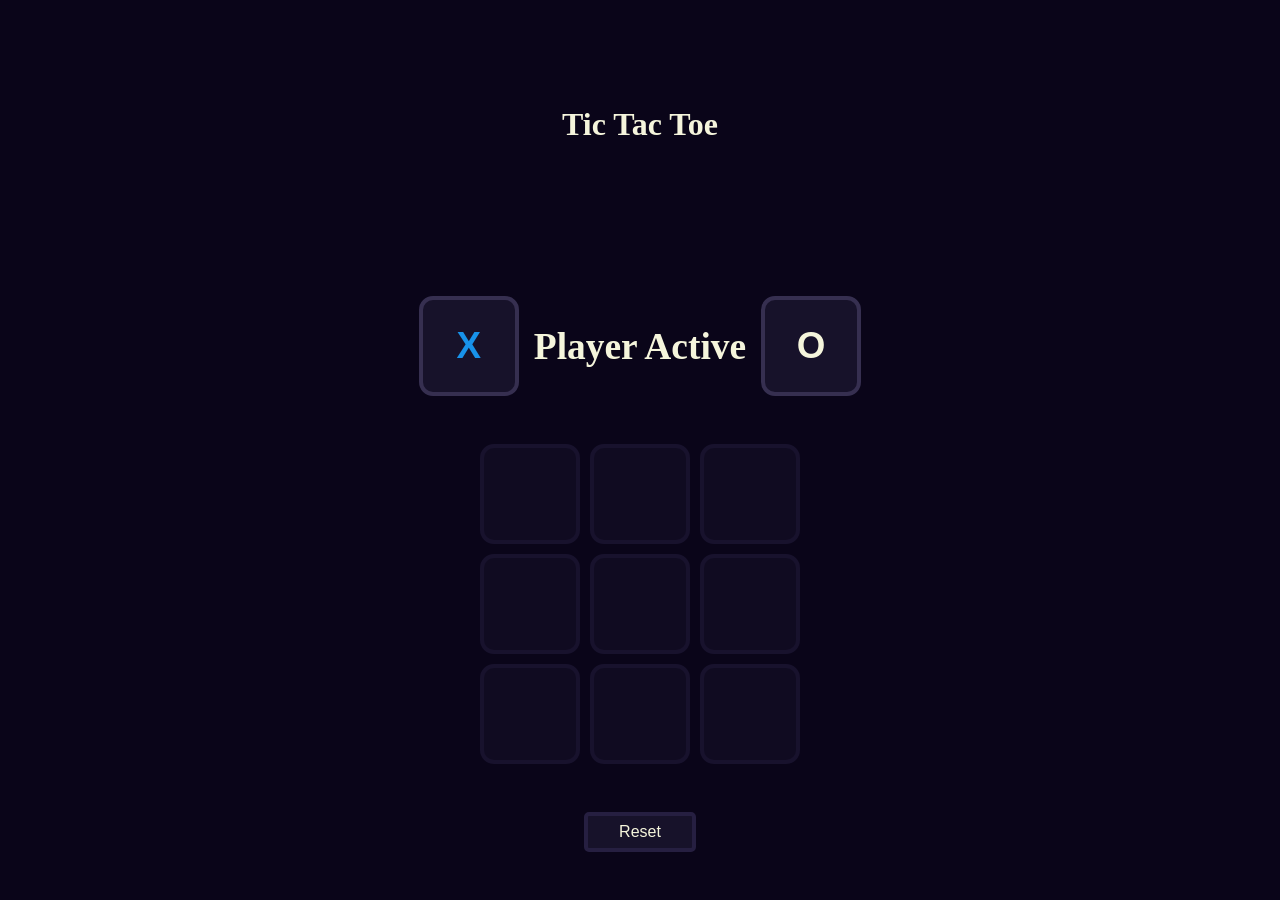
<file: tic tac toe.html>
<!DOCTYPE html>
<html lang="en">
<head>
    <meta charset="UTF-8">
    <meta name="viewport" content="width=device-width, initial-scale=1.0">
    <title>Tic Tac Toe</title>
    <link href="tttStyles.css" rel="stylesheet">

</head>
<body>
    <h1 class="heading" style="justify-self: center;">Tic Tac Toe</h1>
    <div class='activePlayers'>
        <button id="xIndic" class="player xActive">X</button>
        <h3>Player Active</h3>
        <button id="oIndic" class="player">O</button>
    </div>
    <div class="container">
        <button class="box"></button>
        <button class="box"></button>
        <button class="box"></button>
        <button class="box"></button>
        <button class="box"></button>
        <button class="box"></button>
        <button class="box"></button>
        <button class="box"></button>
        <button class="box"></button>
    </div>
    <button class="reset">Reset</button>
    <div class="banner">
    </div>


<!--SCRIPT-->
    <script src="tttJS.js"></script>
</body>
</html>
</file>
<file: tttStyles.css>
*{
            margin:0;
            padding:0;
        }
        body{
            gap:3rem;
            display: grid;
            grid-template-rows: repeat(1,1fr);
            justify-content: center;
            align-items: center;
            background-color: #0a0519;
            min-height: 100vh;
            color: beige;
        }

        .activePlayers{
            display: flex;
            flex-direction: row;
            justify-content: space-between;
            align-items: center;
            font-size: 2rem;
            gap:15px;
        }
        .container{
            display: grid;
            justify-content: center;
            align-items: center; 
            grid-template-columns: repeat(3,100px);

            gap:10px;
        }

        .box, .player {
            height: 100px;
            width:100px;
            font-size: 2.3rem;
            font-weight: bold;
            border-radius: 14px;
            opacity: 0.5;
            color: beige;
            align-items: center;
            justify-items: center;
            cursor: pointer;
        }


        .reset{
            padding: 7px;
            width: 7rem;
            font-size: 1rem;
            justify-self: center;
            margin-bottom: 3rem;
            border-radius: 5px;   
            color: beige;        
            cursor: pointer;
        }

        .reset, .box, .player{
            background-color: #17122a;
            border: solid 4px #261f41;
        }

        .player{
            opacity: 1;
            border: solid 4px #362f50;
        }
        .xActive{
            color: #1892ea;
        }

        .oActive{
            color: #a737ff;
        }

        .box:hover{
            border: solid 4px #3a315d;
        }

        .banner {
    position: fixed;
    /* important trio */
    top: 50%;                               
    left: 50%;
    transform: translate(-50%, -50%);
    height: 150px;
    width: 500px;
    z-index: 100;
    background: linear-gradient(to right,#271539,#501f5a,#915ba4);
    box-shadow: solid 0 8px 8px #0a0519;
    display: flex;
    justify-content: center;
    align-items: center;
    text-align: center;
    font-size: 1.5rem;
    color: beige;
    border-radius: 15px;
    visibility: hidden;
    opacity: 0;
    transition: opacity 0.4s ease;
}

/*
        .banner{
            height: 150px;
            width:500px;
            z-index: 100;
            background:linear-gradient(to right, #271539,#501f5a,#915ba4, #974e79);
            visibility: hidden;
            opacity: 0;
            display: flex;
            justify-content: center;
            align-items: center;
            border-radius: 10px;
            font-size: 2rem;
            top:50%;
            transform: translateY(-50%);
            transition: opacity ease 0.2s;
        }
*/
</file>
